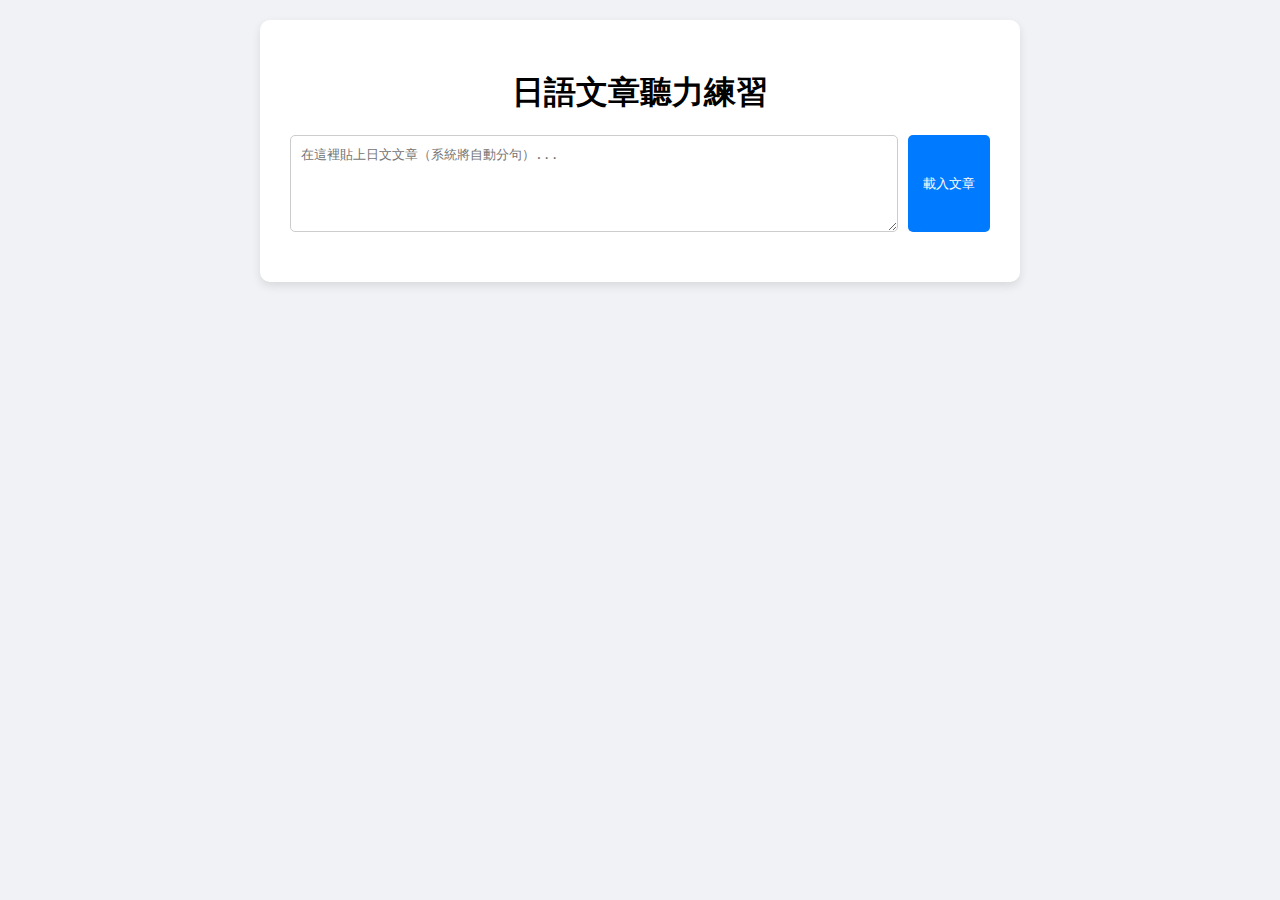
<file: index.html>
<!DOCTYPE html>
<html lang="zh-Hant">
<head>
    <meta charset="UTF-8">
    <meta name="viewport" content="width=device-width, initial-scale=1.0">
    <title>日語聽力練習（文章模式）</title>
    <link rel="stylesheet" href="style.css">
</head>
<body>
    <div class="container">
        <h1>日語文章聽力練習</h1>

        <div class="add-sentence-area">
            <textarea id="new-sentence-input" placeholder="在這裡貼上日文文章（系統將自動分句）..." rows="5"></textarea>
            <button id="add-sentence-button">載入文章</button>
        </div>

        <div id="practice-area"></div>
    </div>

    <script src="script.js"></script>
</body>
</html>
</file>
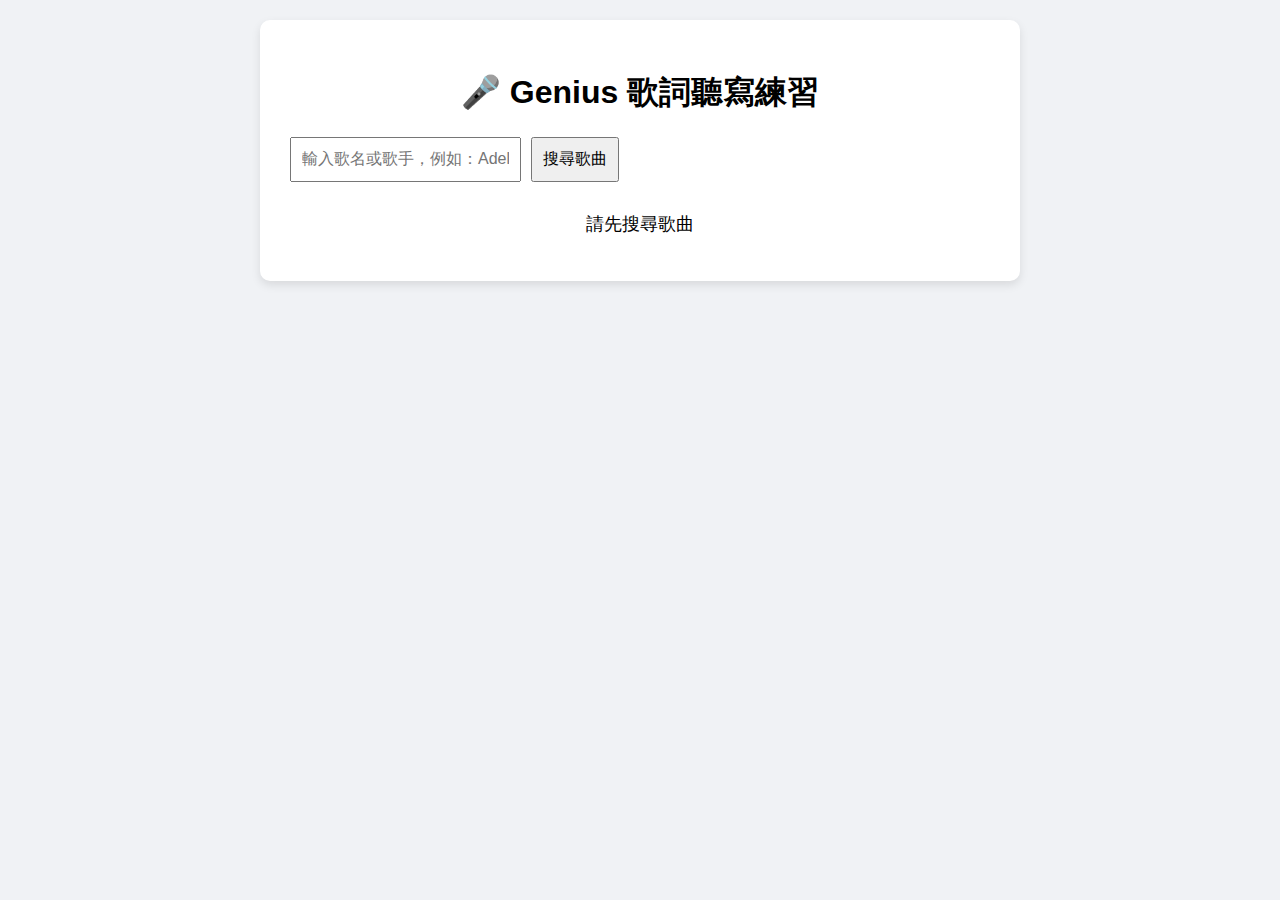
<file: song_typing.html>
<!DOCTYPE html>
<html lang="en">
<head>
  <meta charset="UTF-8" />
  <title>Genius 歌詞聽寫練習</title>
  <meta name="viewport" content="width=device-width, initial-scale=1.0"/>
  <link rel="stylesheet" href="song_typing.css" />
</head>
<body>
  <div class="container">
    <h1>🎤 Genius 歌詞聽寫練習</h1>

    <div class="search-section">
      <input type="text" id="search-input" placeholder="輸入歌名或歌手，例如：Adele Hello" />
      <button id="search-button">搜尋歌曲</button>
    </div>

    <div class="result-section">
      <select id="song-select" hidden></select>
      <button id="load-lyrics-button" hidden>載入歌詞</button>
    </div>

    <div class="lyric-display-area">
      <div id="lyric-display">請先搜尋歌曲</div>
    </div>

    <div id="practice-area"></div>

    <script src="song_typing.js"></script>
  </div>
</body>
</html>
</file>
<file: style.css>
body {
    font-family: Arial, 'Hiragino Kaku Gothic ProN', Meiryo, sans-serif;
    background-color: #f0f2f5;
    margin: 0;
    padding: 20px;
    display: flex;
    justify-content: center;
}

.container {
    background: white;
    padding: 30px;
    border-radius: 10px;
    box-shadow: 0 4px 10px rgba(0,0,0,0.1);
    max-width: 700px;
    width: 100%;
}

h1 {
    text-align: center;
    margin-bottom: 20px;
}

.voice-selection-area {
    display: flex;
    justify-content: center;
    align-items: center;
    gap: 10px;
    margin-bottom: 20px;
}

.voice-selection-area label {
    font-size: 1em;
}

.voice-selection-area select {
    padding: 8px;
    border-radius: 5px;
    border: 1px solid #ccc;
    font-size: 0.9em;
    min-width: 150px;
}

.add-sentence-area {
    display: flex;
    gap: 10px;
    margin-bottom: 20px;
}

.add-sentence-area textarea {
    flex-grow: 1;
    padding: 10px;
    font-size: 1em;
    resize: vertical;
    border: 1px solid #ccc;
    border-radius: 5px;
}

.add-sentence-area button {
    padding: 10px 15px;
    background-color: #007BFF;
    color: white;
    border: none;
    border-radius: 5px;
    cursor: pointer;
}

.practice-card {
    border: 1px solid #ddd;
    border-radius: 8px;
    padding: 15px;
    margin-bottom: 15px;
    background-color: #fafafa;
}

.practice-controls {
    display: flex;
    gap: 10px;
    margin-bottom: 10px;
}

.hint-text {
    display: none;
    margin-top: 5px;
    color: #555;
}

.input-area {
    position: relative;
    border: 1px solid #999;
    border-radius: 5px;
    padding: 10px;
    font-size: 1.2em;
    min-height: 40px;
}

.input-area span.correct {
    color: green;
}

.input-area span.incorrect {
    color: red;
    text-decoration: underline;
}


/* === 修正輸入區樣式 v6 === */

.input-wrapper {
    position: relative;
    width: 100%;
    margin: 20px auto;
    border: 1px solid #999;
    border-radius: 5px;
    min-height: 40px;
}

/* 底層：顯示比對結果（紅綠字） */
.display-layer {
    padding: 10px;
    font-size: 1.5em;
    line-height: 1.5;
    white-space: pre-wrap;
    word-break: break-word;
    text-align: left;
    color: black;
    z-index: 1;
    pointer-events: none;
}

/* 上層：透明輸入 + 游標 */
.input-layer {
    position: absolute;
    top: 0;
    left: 0;
    width: 100%;
    height: 100%;
    padding: 10px;
    font-size: 1.5em;
    line-height: 1.5;
    white-space: pre-wrap;
    outline: none;
    z-index: 2;
    text-align: left;
    color: transparent;
    caret-color: black;
    overflow-wrap: break-word;
    spellcheck: false;
}

.correct {
    color: green;
}

.incorrect {
    color: red;
    text-decoration: underline;
}


.hint-text ruby {
  display: inline-block;
  text-align: center;
  min-width: 2.5em;
  margin: 0 4px;
  line-height: 1.2;
}

.hint-text rt {
  font-size: 0.65em;
  color: #888;
  display: block;
  line-height: 1.2;
  height: 1.2em;
  text-align: center;
  margin-top: 0.25em;
}

.token.noun ruby { border-bottom: 2px solid orange; }
.token.verb ruby { border-bottom: 2px solid green; }
.token.particle ruby { border-bottom: 2px solid blue; }
.token.adjective ruby { border-bottom: 2px solid red; }
.token.adverb ruby { border-bottom: 2px solid purple; }
.token.auxiliary ruby { border-bottom: 2px solid teal; }
.token.symbol ruby { border-bottom: 2px dotted gray; }
.token.other ruby { border-bottom: 2px solid black; }


.hint-block {
  display: inline-flex;
  flex-direction: column;
  align-items: center;
  margin: 0 4px;
  min-width: 2em;
  cursor: pointer;  
}

.hint-block:hover {
  background: rgba(0, 0, 0, 0.05);
}

.hint-block .word {
  font-size: 1.2em;
  line-height: 1.2;
}


.hint-block .underline {
  width: 100%;
  border-bottom: 2px solid currentColor;
  margin: 2px 0;
  height: 0;
}

.hint-block .romaji {
  font-size: 0.7em;
  color: #888;
  line-height: 1.2;
}

.hint-block.noun { color: orange; }
.hint-block.verb { color: green; }
.hint-block.particle { color: blue; }
.hint-block.adjective { color: red; }
.hint-block.adverb { color: purple; }
.hint-block.auxiliary { color: teal; }
.hint-block.symbol { color: gray; }
.hint-block.other { color: black; }

.version-info {
    text-align: center;   /* 文字置中 */
    margin-top: 20px;     /* 與上方容器的間距 */
    margin-bottom: 20px;  /* 與頁面底部的間距 */
    font-size: 0.9em;     /* 較小的字體 */
    color: #999;          /* 使用柔和的灰色 */
    font-style: italic;   /* 斜體樣式 */
}
</file>
<file: song_typing.css>
body {
  font-family: Arial, sans-serif;
  background: #f0f2f5;
  margin: 0;
  padding: 20px;
  display: flex;
  justify-content: center;
}
.container {
  background: white;
  padding: 30px;
  border-radius: 10px;
  box-shadow: 0 4px 10px rgba(0, 0, 0, 0.1);
  max-width: 700px;
  width: 100%;
}
h1 {
  text-align: center;
}
.search-section, .result-section {
  display: flex;
  gap: 10px;
  margin-bottom: 15px;
}
input, select, button {
  padding: 10px;
  font-size: 1em;
}
.lyric-display-area {
  text-align: center;
  font-size: 1.1em;
  margin-bottom: 15px;
}
.practice-card {
  margin-bottom: 15px;
}
.input-wrapper {
  border: 1px solid #ccc;
  border-radius: 5px;
  padding: 10px;
  position: relative;
}
.display-layer {
  position: absolute;
  top: 0;
  left: 0;
  pointer-events: none;
  color: #ccc;
  white-space: pre-wrap;
}
.input-layer {
  position: relative;
  z-index: 1;
  background: transparent;
  color: transparent;
  caret-color: black;
  white-space: pre-wrap;
  outline: none;
}
.correct {
  color: green;
}
.incorrect {
  color: red;
  text-decoration: underline;
}
</file>
